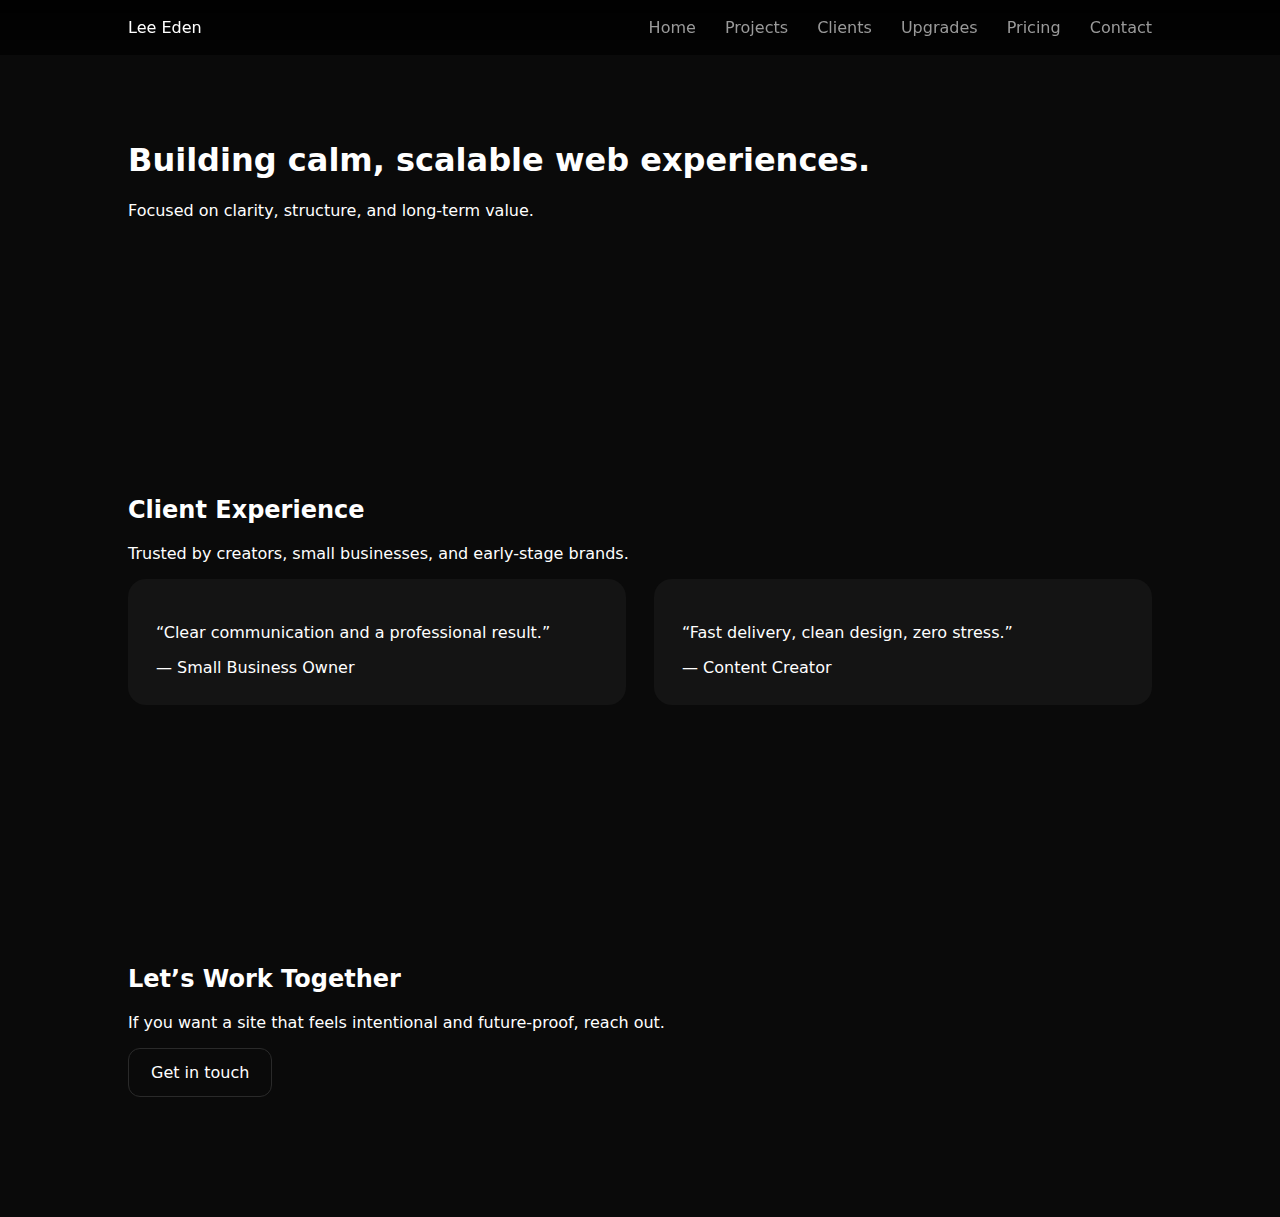
<file: index.html>
<!DOCTYPE html>
<html lang="en">
<head>
    <!-- BASIC -->
<title>Lee Eden | Web Developer</title>
<meta name="description" content="High-performance websites built for clarity, speed, and conversion.">

<!-- OPEN GRAPH (social previews) -->
<meta property="og:title" content="Lee Eden | Web Developer">
<meta property="og:description" content="Modern, fast, professional websites designed to convert.">
<meta property="og:image" content="https://yourusername.github.io/lee-eden-portfolio/assets/preview.png">
<meta property="og:url" content="https://yourusername.github.io/lee-eden-portfolio/">
<meta property="og:type" content="website">

<!-- TWITTER -->
<meta name="twitter:card" content="summary_large_image">
<meta name="twitter:title" content="Lee Eden | Web Developer">
<meta name="twitter:description" content="Modern websites built with precision and intent.">
<meta name="twitter:image" content="https://yourusername.github.io/lee-eden-portfolio/assets/preview.png">
<meta charset="UTF-8" />
<meta name="viewport" content="width=device-width, initial-scale=1.0" />
<title> Eden | Portfolio</title>
<link rel="stylesheet" href="css/base.css" />
<link rel="stylesheet" href="css/layout.css" />
<link rel="stylesheet" href="css/components.css" />
</head>
<body>
<nav>
<span>Lee Eden</span>
<div class="nav-links">
<a href="index.html">Home</a>
<a href="projects.html">Projects</a>
<a href="clients.html">Clients</a>
<a href="upgrades.html">Upgrades</a>
<a href="pricing.html">Pricing</a>
<a href="contact.html">Contact</a>
</div>
</nav>


<section class="reveal">
<h1>Building calm, scalable web experiences.</h1>
<p>Focused on clarity, structure, and long-term value.</p>
</section>


<section class="reveal" id="clients-preview">
<h2>Client Experience</h2>
<p>Trusted by creators, small businesses, and early-stage brands.</p>
<div class="grid">
<div class="card">
<p>“Clear communication and a professional result.”</p>
<span>— Small Business Owner</span>
</div>
<div class="card">
<p>“Fast delivery, clean design, zero stress.”</p>
<span>— Content Creator</span>
</div>
</div>
</section>


<section class="reveal" id="contact-preview">
<h2>Let’s Work Together</h2>
<p>If you want a site that feels intentional and future-proof, reach out.</p>
<a class="button" href="contact.html">Get in touch</a>
</section>


<script src="js/reveal.js"></script>
</body>
</html>
</file>
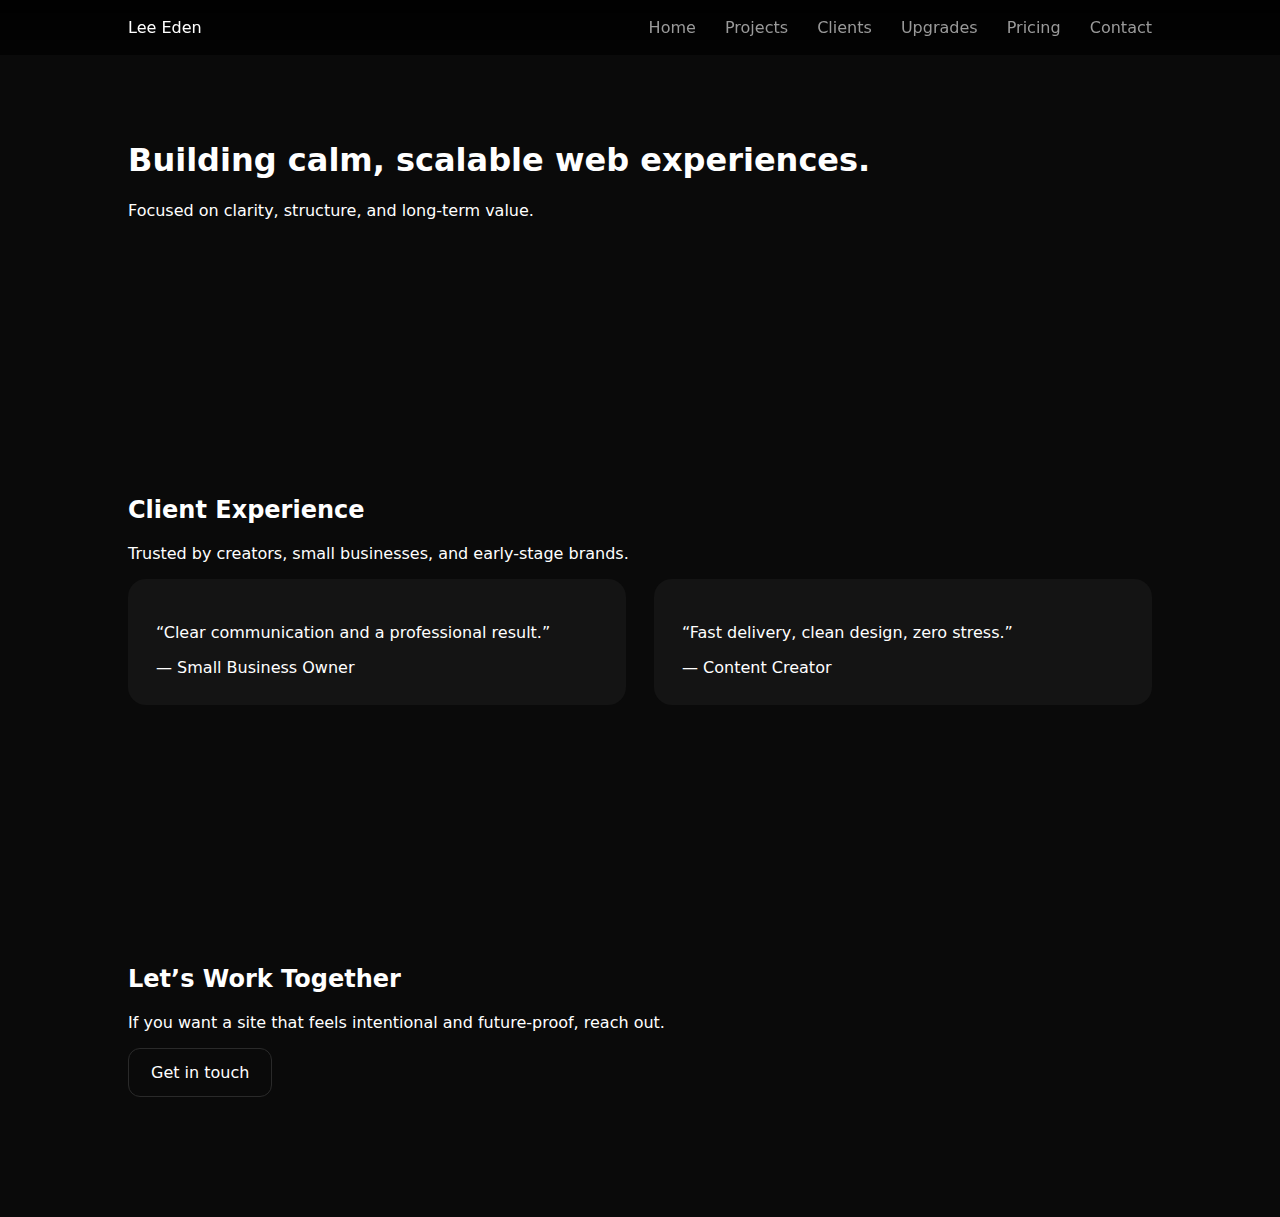
<file: Portfolio/index.html>
<!DOCTYPE html>
<html lang="en">
<head>
<meta charset="UTF-8" />
<meta name="viewport" content="width=device-width, initial-scale=1.0" />
<title> Eden | Portfolio</title>
<link rel="stylesheet" href="css/base.css" />
<link rel="stylesheet" href="css/layout.css" />
<link rel="stylesheet" href="css/components.css" />
</head>
<body>
<nav>
<span>Lee Eden</span>
<div class="nav-links">
<a href="index.html">Home</a>
<a href="projects.html">Projects</a>
<a href="clients.html">Clients</a>
<a href="upgrades.html">Upgrades</a>
<a href="pricing.html">Pricing</a>
<a href="contact.html">Contact</a>
</div>
</nav>


<section class="reveal">
<h1>Building calm, scalable web experiences.</h1>
<p>Focused on clarity, structure, and long-term value.</p>
</section>


<section class="reveal" id="clients-preview">
<h2>Client Experience</h2>
<p>Trusted by creators, small businesses, and early-stage brands.</p>
<div class="grid">
<div class="card">
<p>“Clear communication and a professional result.”</p>
<span>— Small Business Owner</span>
</div>
<div class="card">
<p>“Fast delivery, clean design, zero stress.”</p>
<span>— Content Creator</span>
</div>
</div>
</section>


<section class="reveal" id="contact-preview">
<h2>Let’s Work Together</h2>
<p>If you want a site that feels intentional and future-proof, reach out.</p>
<a class="button" href="contact.html">Get in touch</a>
</section>


<script src="js/reveal.js"></script>
</body>
</html>
</file>
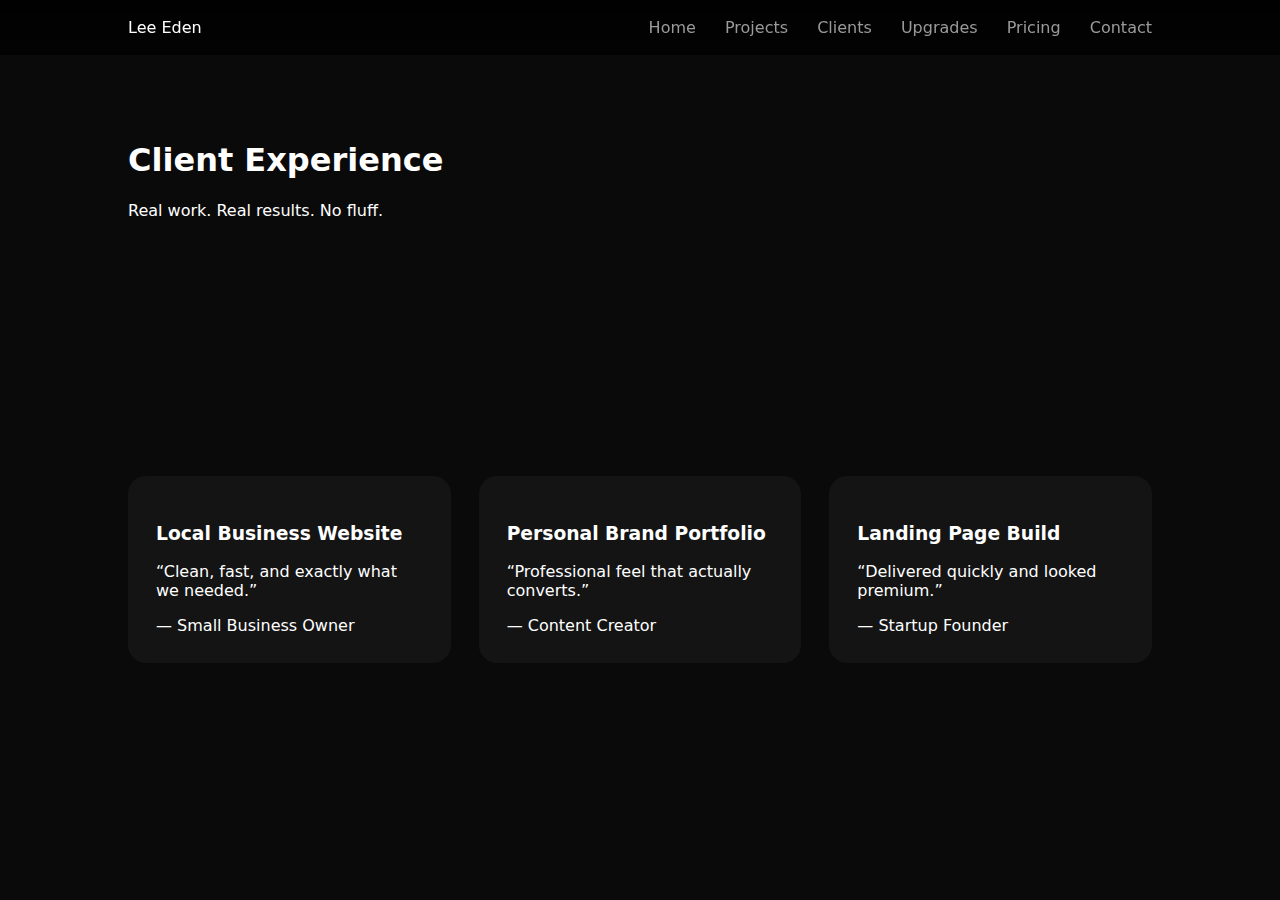
<file: clients.html>
<!DOCTYPE html>
<html lang="en">
<head>
    <!-- BASIC -->
<title>Lee Eden | Web Developer</title>
<meta name="description" content="High-performance websites built for clarity, speed, and conversion.">

<!-- OPEN GRAPH (social previews) -->
<meta property="og:title" content="Lee Eden | Web Developer">
<meta property="og:description" content="Modern, fast, professional websites designed to convert.">
<meta property="og:image" content="https://yourusername.github.io/lee-eden-portfolio/assets/preview.png">
<meta property="og:url" content="https://yourusername.github.io/lee-eden-portfolio/">
<meta property="og:type" content="website">

<!-- TWITTER -->
<meta name="twitter:card" content="summary_large_image">
<meta name="twitter:title" content="Lee Eden | Web Developer">
<meta name="twitter:description" content="Modern websites built with precision and intent.">
<meta name="twitter:image" content="https://yourusername.github.io/lee-eden-portfolio/assets/preview.png">
  <meta charset="UTF-8" />
  <title>Clients | Eden</title>
<link rel="stylesheet" href="css/base.css" />
<link rel="stylesheet" href="css/layout.css" />
<link rel="stylesheet" href="css/components.css" />
</head>
<body>

<nav>
  <span>Lee Eden</span>
  <div class="nav-links">
    <a href="index.html">Home</a>
    <a href="projects.html">Projects</a>
    <a href="clients.html" class="active">Clients</a>
    <a href="upgrades.html">Upgrades</a>
    <a href="pricing.html">Pricing</a>
    <a href="contact.html">Contact</a>
  </div>
</nav>

<main class="page">
  <section class="page-header">
    <h1>Client Experience</h1>
    <p>Real work. Real results. No fluff.</p>
  </section>

  <section class="grid">
    <div class="card">
      <h3>Local Business Website</h3>
      <p>“Clean, fast, and exactly what we needed.”</p>
      <span>— Small Business Owner</span>
    </div>

    <div class="card">
      <h3>Personal Brand Portfolio</h3>
      <p>“Professional feel that actually converts.”</p>
      <span>— Content Creator</span>
    </div>

    <div class="card">
      <h3>Landing Page Build</h3>
      <p>“Delivered quickly and looked premium.”</p>
      <span>— Startup Founder</span>
    </div>
  </section>
</main>

</body>
</html>
</file>
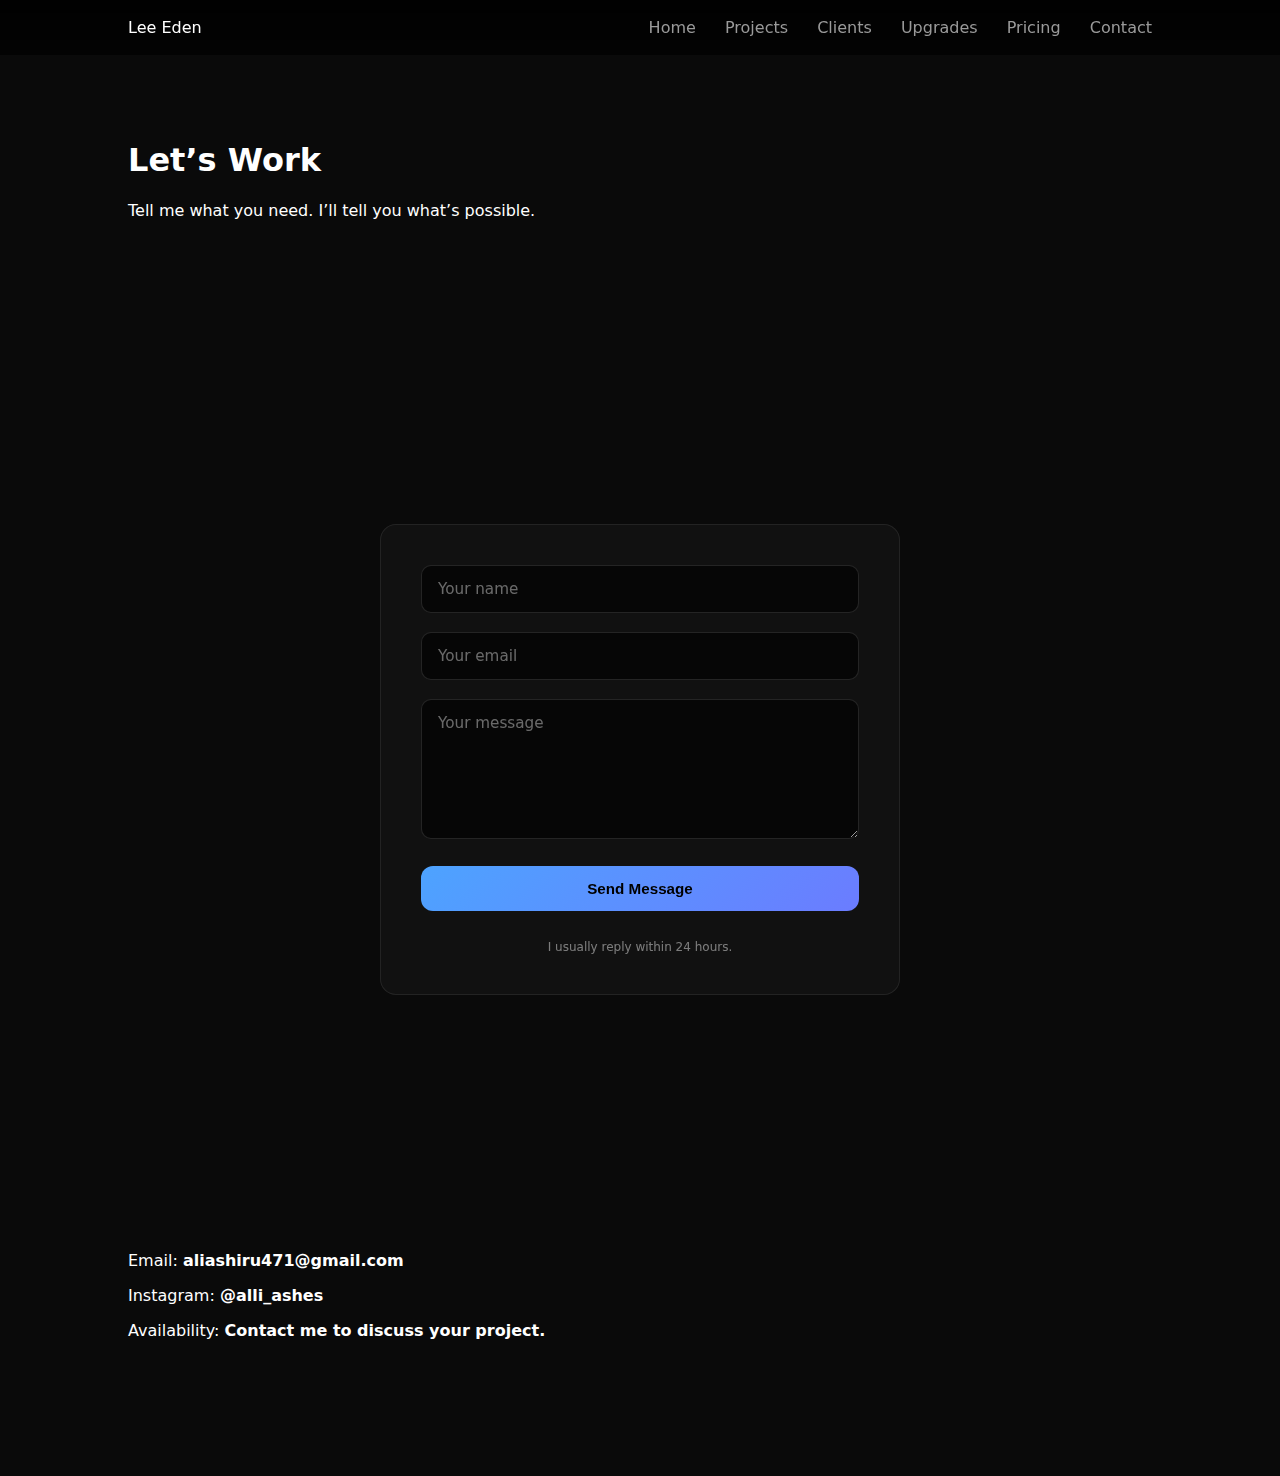
<file: contact.html>
<!DOCTYPE html>
<html lang="en">
<head>
    <!-- BASIC -->
<title>Lee Eden | Web Developer</title>
<meta name="description" content="High-performance websites built for clarity, speed, and conversion.">

<!-- OPEN GRAPH (social previews) -->
<meta property="og:title" content="Lee Eden | Web Developer">
<meta property="og:description" content="Modern, fast, professional websites designed to convert.">
<meta property="og:image" content="https://yourusername.github.io/lee-eden-portfolio/assets/preview.png">
<meta property="og:url" content="https://yourusername.github.io/lee-eden-portfolio/">
<meta property="og:type" content="website">

<!-- TWITTER -->
<meta name="twitter:card" content="summary_large_image">
<meta name="twitter:title" content="Lee Eden | Web Developer">
<meta name="twitter:description" content="Modern websites built with precision and intent.">
<meta name="twitter:image" content="https://yourusername.github.io/lee-eden-portfolio/assets/preview.png">
  <meta charset="UTF-8" />
  <title>Contact | Eden</title>
<link rel="stylesheet" href="css/base.css" />
<link rel="stylesheet" href="css/layout.css" />
<link rel="stylesheet" href="css/components.css" />
<link rel="stylesheet" href="css/contact-form.css" />
</head>
<body>

<nav>
  <span>Lee Eden</span>
  <div class="nav-links">
    <a href="index.html">Home</a>
    <a href="projects.html">Projects</a>
    <a href="clients.html">Clients</a>
    <a href="upgrades.html">Upgrades</a>
    <a href="pricing.html">Pricing</a>
    <a href="contact.html" class="active">Contact</a>
  </div>
</nav>

<main class="page">
  <section class="page-header">
    <h1>Let’s Work</h1>
    <p>Tell me what you need. I’ll tell you what’s possible.</p>
  </section>

  <section class="contact-box">
    <form action="https://formspree.io/f/mdklydwg" method="POST" class="contact-form">
  <input type="text" name="name" placeholder="Your name" required>
  <input type="email" name="email" placeholder="Your email" required>
  <textarea name="message" placeholder="Your message" required></textarea>
  <button type="submit">Send Message</button>
</form>
    </section>
    <section class="contact-info">
    <p>Email: <strong>aliashiru471@gmail.com</strong></p>
    <p>Instagram: <strong>@alli_ashes</strong></p>
    <p>Availability: <strong>Contact me to discuss your project.</strong></p>
  </section>
</main>

</body>
</html>
</file>
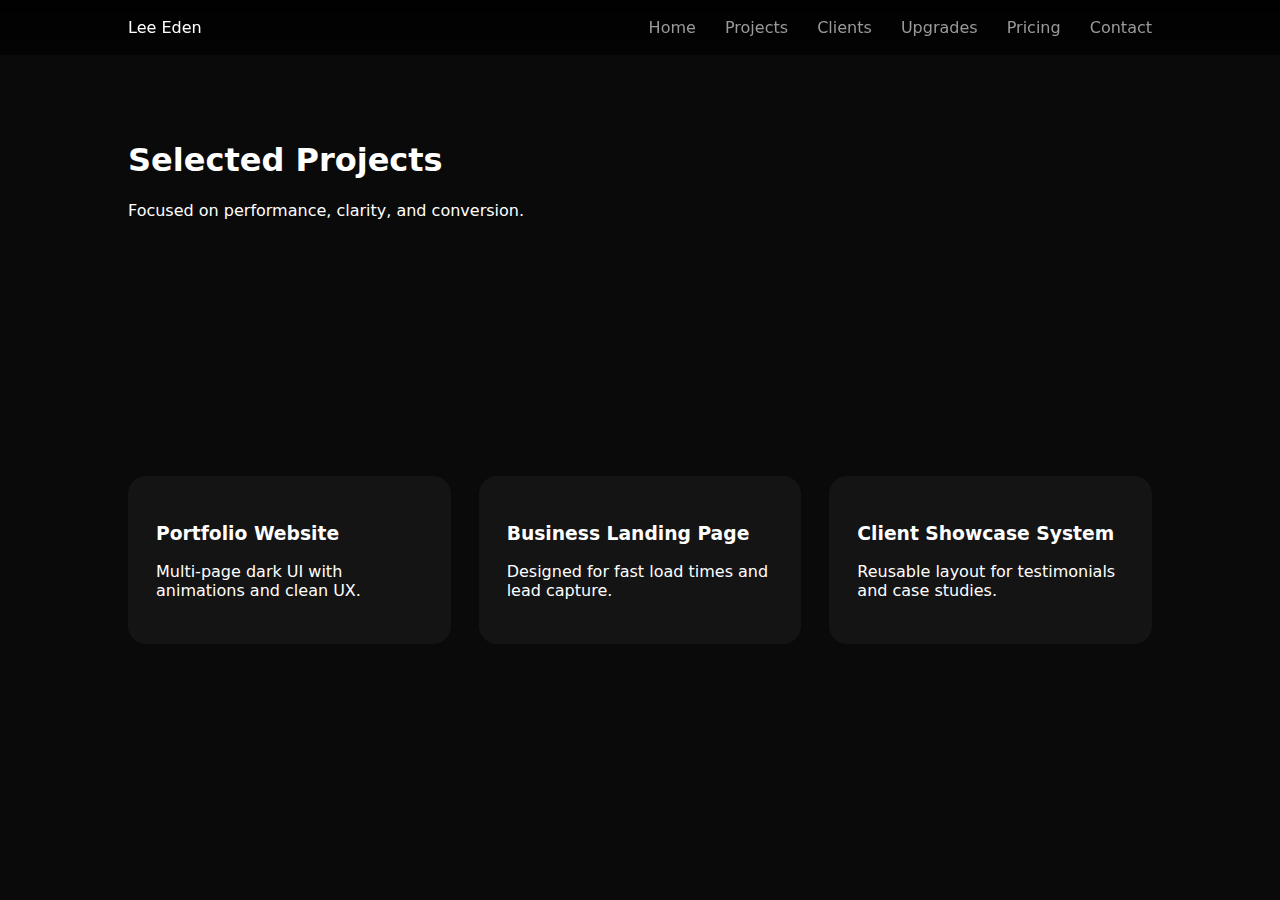
<file: projects.html>
<!DOCTYPE html>
<html lang="en">
<head>
    <!-- BASIC -->
<title>Lee Eden | Web Developer</title>
<meta name="description" content="High-performance websites built for clarity, speed, and conversion.">

<!-- OPEN GRAPH (social previews) -->
<meta property="og:title" content="Lee Eden | Web Developer">
<meta property="og:description" content="Modern, fast, professional websites designed to convert.">
<meta property="og:image" content="https://yourusername.github.io/lee-eden-portfolio/assets/preview.png">
<meta property="og:url" content="https://yourusername.github.io/lee-eden-portfolio/">
<meta property="og:type" content="website">

<!-- TWITTER -->
<meta name="twitter:card" content="summary_large_image">
<meta name="twitter:title" content="Lee Eden | Web Developer">
<meta name="twitter:description" content="Modern websites built with precision and intent.">
<meta name="twitter:image" content="https://yourusername.github.io/lee-eden-portfolio/assets/preview.png">
  <meta charset="UTF-8" />
  <title>Projects | Lee Eden</title>
<link rel="stylesheet" href="css/base.css" />
<link rel="stylesheet" href="css/layout.css" />
<link rel="stylesheet" href="css/components.css" />
</head>
<body>

<nav>
  <span>Lee Eden</span>
  <div class="nav-links">
    <a href="index.html">Home</a>
    <a href="projects.html" class="active">Projects</a>
    <a href="clients.html">Clients</a>
    <a href="upgrades.html">Upgrades</a>
    <a href="pricing.html">Pricing</a>
    <a href="contact.html">Contact</a>
  </div>
</nav>

<main class="page">
  <section class="page-header">
    <h1>Selected Projects</h1>
    <p>Focused on performance, clarity, and conversion.</p>
  </section>

  <section class="grid">
    <div class="card">
      <h3>Portfolio Website</h3>
      <p>Multi-page dark UI with animations and clean UX.</p>
    </div>

    <div class="card">
      <h3>Business Landing Page</h3>
      <p>Designed for fast load times and lead capture.</p>
    </div>

    <div class="card">
      <h3>Client Showcase System</h3>
      <p>Reusable layout for testimonials and case studies.</p>
    </div>
  </section>
</main>

</body>
</html>
</file>
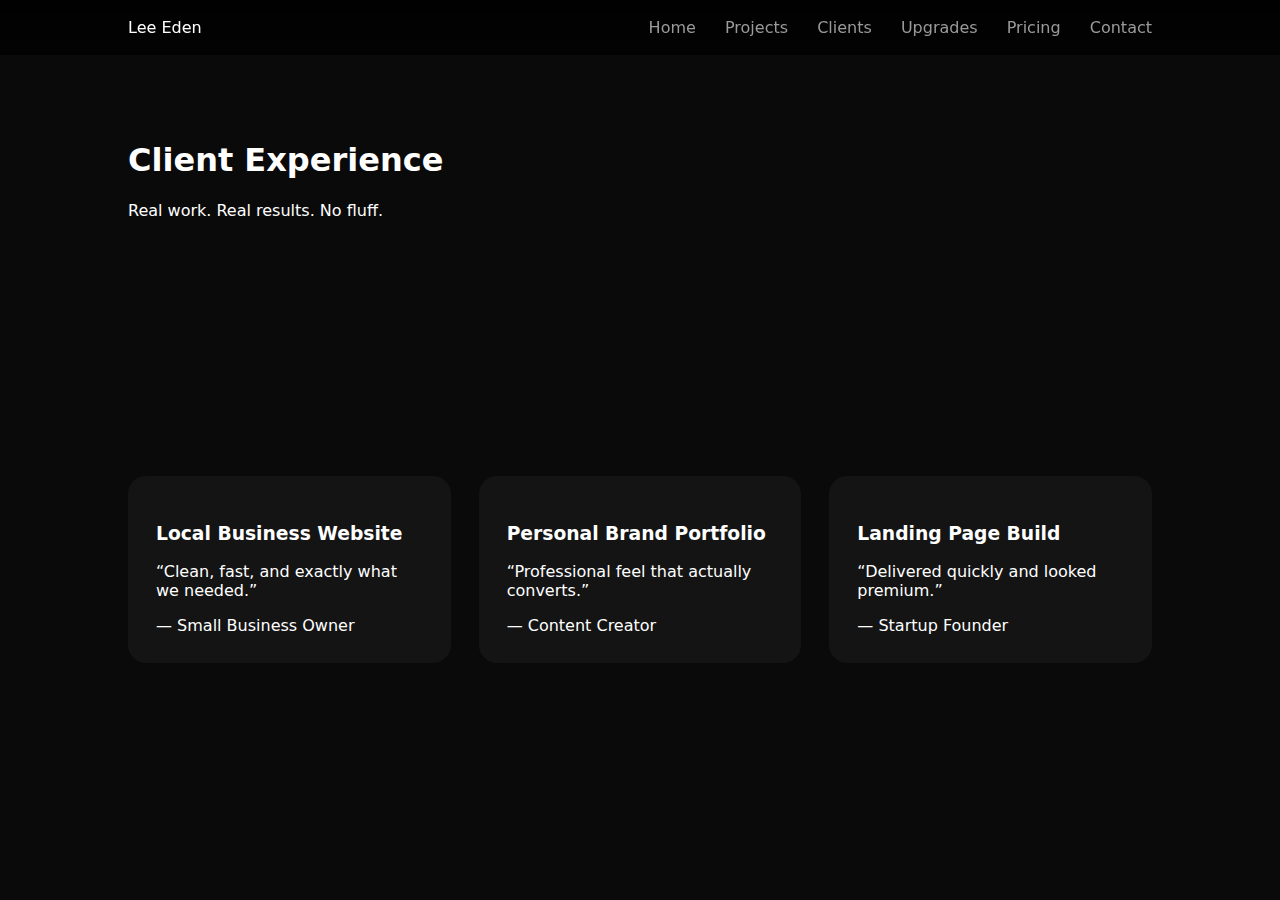
<file: Portfolio/clients.html>
<!DOCTYPE html>
<html lang="en">
<head>
  <meta charset="UTF-8" />
  <title>Clients | Eden</title>
<link rel="stylesheet" href="css/base.css" />
<link rel="stylesheet" href="css/layout.css" />
<link rel="stylesheet" href="css/components.css" />
</head>
<body>

<nav>
  <span>Lee Eden</span>
  <div class="nav-links">
    <a href="index.html">Home</a>
    <a href="projects.html">Projects</a>
    <a href="clients.html" class="active">Clients</a>
    <a href="upgrades.html">Upgrades</a>
    <a href="pricing.html">Pricing</a>
    <a href="contact.html">Contact</a>
  </div>
</nav>

<main class="page">
  <section class="page-header">
    <h1>Client Experience</h1>
    <p>Real work. Real results. No fluff.</p>
  </section>

  <section class="grid">
    <div class="card">
      <h3>Local Business Website</h3>
      <p>“Clean, fast, and exactly what we needed.”</p>
      <span>— Small Business Owner</span>
    </div>

    <div class="card">
      <h3>Personal Brand Portfolio</h3>
      <p>“Professional feel that actually converts.”</p>
      <span>— Content Creator</span>
    </div>

    <div class="card">
      <h3>Landing Page Build</h3>
      <p>“Delivered quickly and looked premium.”</p>
      <span>— Startup Founder</span>
    </div>
  </section>
</main>

</body>
</html>
</file>
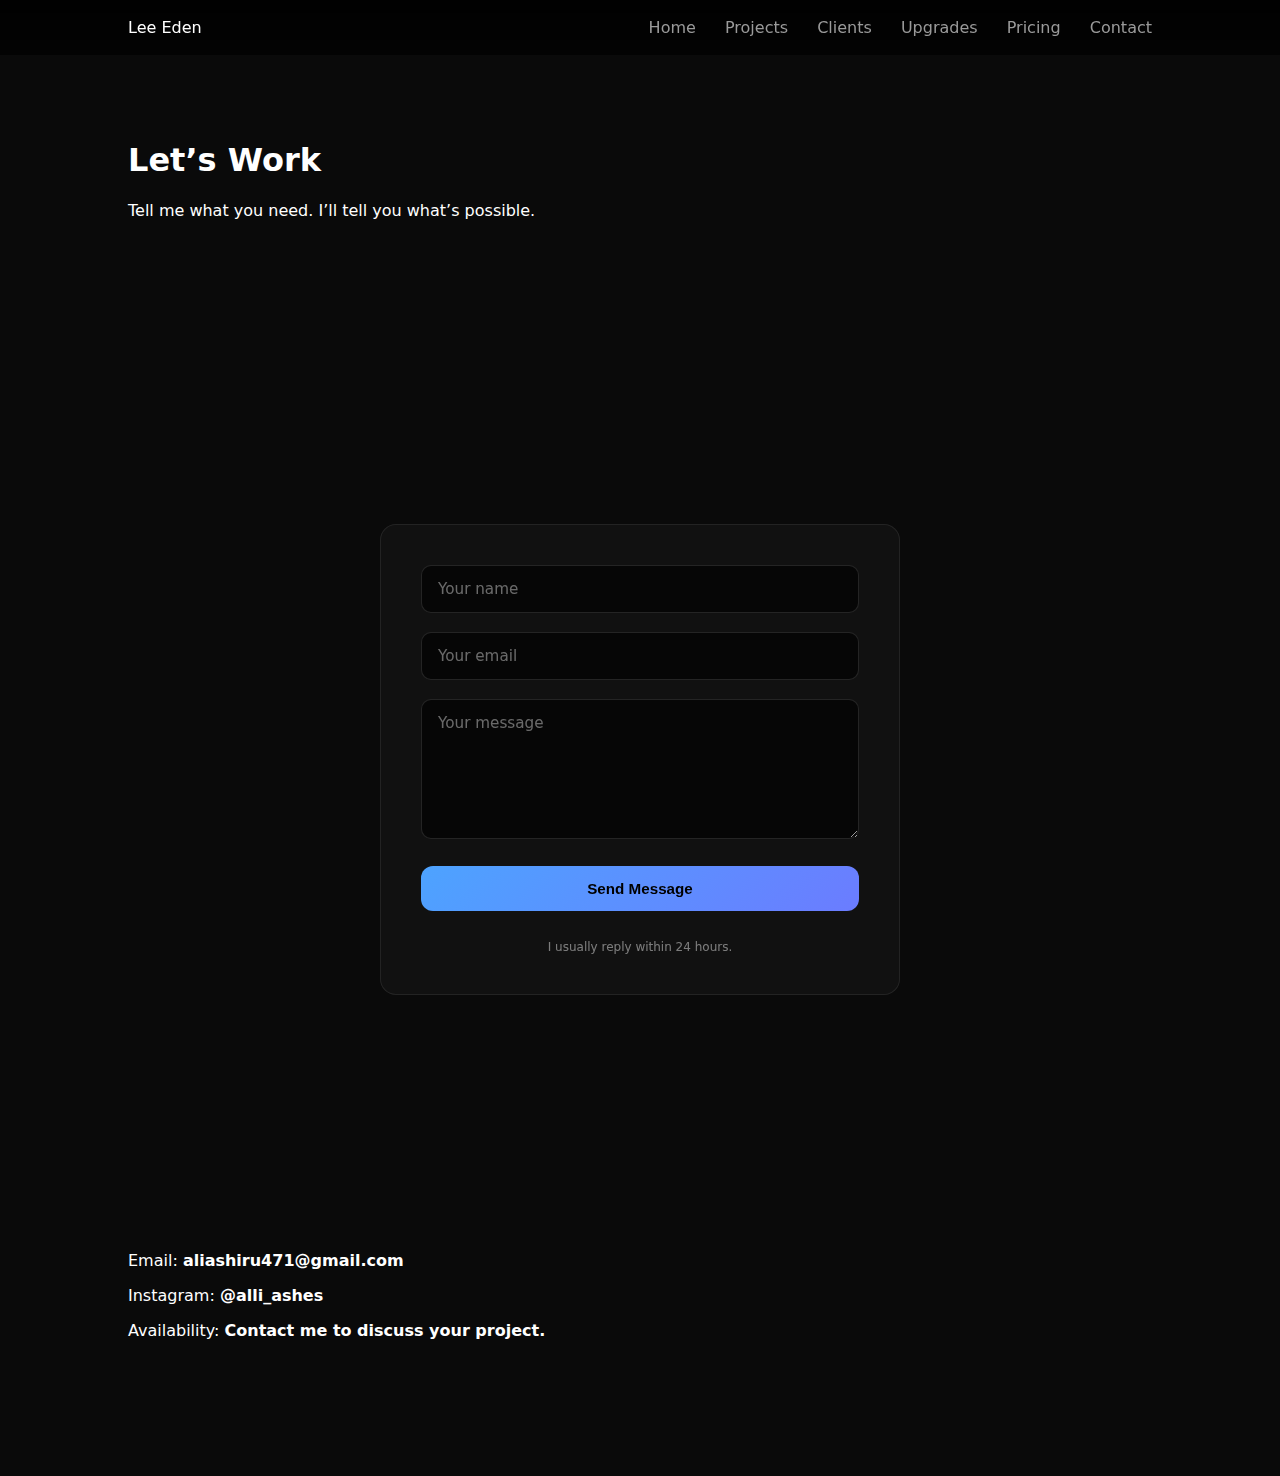
<file: Portfolio/contact.html>
<!DOCTYPE html>
<html lang="en">
<head>
  <meta charset="UTF-8" />
  <title>Contact | Eden</title>
<link rel="stylesheet" href="css/base.css" />
<link rel="stylesheet" href="css/layout.css" />
<link rel="stylesheet" href="css/components.css" />
<link rel="stylesheet" href="css/contact-form.css" />
</head>
<body>

<nav>
  <span>Lee Eden</span>
  <div class="nav-links">
    <a href="index.html">Home</a>
    <a href="projects.html">Projects</a>
    <a href="clients.html">Clients</a>
    <a href="upgrades.html">Upgrades</a>
    <a href="pricing.html">Pricing</a>
    <a href="contact.html" class="active">Contact</a>
  </div>
</nav>

<main class="page">
  <section class="page-header">
    <h1>Let’s Work</h1>
    <p>Tell me what you need. I’ll tell you what’s possible.</p>
  </section>

  <section class="contact-box">
    <form action="https://formspree.io/f/mdklydwg" method="POST" class="contact-form">
  <input type="text" name="name" placeholder="Your name" required>
  <input type="email" name="email" placeholder="Your email" required>
  <textarea name="message" placeholder="Your message" required></textarea>
  <button type="submit">Send Message</button>
</form>
    </section>
    <section class="contact-info">
    <p>Email: <strong>aliashiru471@gmail.com</strong></p>
    <p>Instagram: <strong>@alli_ashes</strong></p>
    <p>Availability: <strong>Contact me to discuss your project.</strong></p>
  </section>
</main>

</body>
</html>
</file>
<file: css/base.css>
:root {
--bg: #0a0a0a;
--card: #141414;
--text: #ffffff;
--muted: #9a9a9a;
--accent: #5da9ff;
}


* { box-sizing: border-box; }
body {
margin: 0;
font-family: system-ui, sans-serif;
background: var(--bg);
color: var(--text);
}


a {
color: inherit;
text-decoration: none;
position: relative;
}


/* Global link hover effect */
a:not(.button)::after {
content: '';
position: absolute;
left: 0;
bottom: -4px;
width: 0;
height: 2px;
background: var(--accent);
transition: width 0.3s ease;
}


a:not(.button):hover::after {
width: 100%;
}
</file>
<file: css/layout.css>
nav {
position: fixed;
top: 0;
width: 100%;
padding: 18px 10%;
display: flex;
justify-content: space-between;
align-items: center;
background: linear-gradient(to bottom, rgba(0,0,0,0.85), rgba(0,0,0,0.65));
backdrop-filter: blur(12px);
z-index: 100;
}


nav ul {
display: flex;
align-items: center;
gap: 32px;
list-style: none;
margin: 0;
padding: 0;
}


.nav-links a {
margin-left: 24px;
position: relative;
color: var(--muted);
transition: color 0.3s ease;
}


.nav-links a::after {
content: '';
position: absolute;
left: 0;
bottom: -6px;
width: 0;
height: 2px;
background: var(--accent);
transition: width 0.3s ease;
}


.nav-links a:hover {
color: var(--text);
}


.nav-links a:hover::after {
width: 100%;
}


section {
padding: 120px 10%;
}


.grid {
display: grid;
grid-template-columns: repeat(auto-fit, minmax(260px, 1fr));
gap: 28px;
}
</file>
<file: css/components.css>
.card {
background: var(--card);
padding: 28px;
border-radius: 18px;
transition: transform 0.3s ease, box-shadow 0.3s ease;
}


.card:hover {
transform: translateY(-6px);
box-shadow: 0 20px 40px rgba(0,0,0,0.6);
}


.button {
display: inline-block;
padding: 14px 22px;
border-radius: 12px;
border: 1px solid #2a2a2a;
cursor: pointer;
}


.reveal {
opacity: 0;
transform: translateY(30px);
}


.reveal.visible {
opacity: 1;
transform: translateY(0);
transition: all 0.8s ease;
}
</file>
<file: Portfolio/css/base.css>
:root {
--bg: #0a0a0a;
--card: #141414;
--text: #ffffff;
--muted: #9a9a9a;
--accent: #5da9ff;
}


* { box-sizing: border-box; }
body {
margin: 0;
font-family: system-ui, sans-serif;
background: var(--bg);
color: var(--text);
}


a {
color: inherit;
text-decoration: none;
position: relative;
}


/* Global link hover effect */
a:not(.button)::after {
content: '';
position: absolute;
left: 0;
bottom: -4px;
width: 0;
height: 2px;
background: var(--accent);
transition: width 0.3s ease;
}


a:not(.button):hover::after {
width: 100%;
}
</file>
<file: Portfolio/css/layout.css>
nav {
position: fixed;
top: 0;
width: 100%;
padding: 18px 10%;
display: flex;
justify-content: space-between;
align-items: center;
background: linear-gradient(to bottom, rgba(0,0,0,0.85), rgba(0,0,0,0.65));
backdrop-filter: blur(12px);
z-index: 100;
}


nav ul {
display: flex;
align-items: center;
gap: 32px;
list-style: none;
margin: 0;
padding: 0;
}


.nav-links a {
margin-left: 24px;
position: relative;
color: var(--muted);
transition: color 0.3s ease;
}


.nav-links a::after {
content: '';
position: absolute;
left: 0;
bottom: -6px;
width: 0;
height: 2px;
background: var(--accent);
transition: width 0.3s ease;
}


.nav-links a:hover {
color: var(--text);
}


.nav-links a:hover::after {
width: 100%;
}


section {
padding: 120px 10%;
}


.grid {
display: grid;
grid-template-columns: repeat(auto-fit, minmax(260px, 1fr));
gap: 28px;
}
</file>
<file: Portfolio/css/components.css>
.card {
background: var(--card);
padding: 28px;
border-radius: 18px;
transition: transform 0.3s ease, box-shadow 0.3s ease;
}


.card:hover {
transform: translateY(-6px);
box-shadow: 0 20px 40px rgba(0,0,0,0.6);
}


.button {
display: inline-block;
padding: 14px 22px;
border-radius: 12px;
border: 1px solid #2a2a2a;
cursor: pointer;
}


.reveal {
opacity: 0;
transform: translateY(30px);
}


.reveal.visible {
opacity: 1;
transform: translateY(0);
transition: all 0.8s ease;
}
</file>
<file: css/contact-form.css>
.contact-form {
  max-width: 520px;
  margin: 3rem auto 0;
  padding: 2.5rem;
  background: rgba(255, 255, 255, 0.03);
  border: 1px solid rgba(255, 255, 255, 0.08);
  border-radius: 16px;
  backdrop-filter: blur(12px);
  display: flex;
  flex-direction: column;
  gap: 1.2rem;
}

.contact-form input,
.contact-form textarea {
  background: rgba(0, 0, 0, 0.6);
  border: 1px solid rgba(255, 255, 255, 0.12);
  border-radius: 10px;
  padding: 14px 16px;
  color: #fff;
  font-size: 0.95rem;
  font-family: inherit;
  outline: none;
  transition: border 0.25s ease, box-shadow 0.25s ease;
}

.contact-form textarea {
  min-height: 140px;
  resize: vertical;
}

.contact-form input::placeholder,
.contact-form textarea::placeholder {
  color: rgba(255, 255, 255, 0.4);
}

.contact-form input:focus,
.contact-form textarea:focus {
  border-color: #4da3ff;
  box-shadow: 0 0 0 2px rgba(77, 163, 255, 0.2);
}

/* ===== SUBMIT BUTTON ===== */

.contact-form button {
  margin-top: 0.5rem;
  padding: 14px;
  border-radius: 12px;
  border: none;
  background: linear-gradient(135deg, #4da3ff, #6b7cff);
  color: #000;
  font-weight: 600;
  font-size: 0.95rem;
  cursor: pointer;
  transition: transform 0.2s ease, box-shadow 0.2s ease, opacity 0.2s ease;
}

.contact-form button:hover {
  transform: translateY(-2px);
  box-shadow: 0 10px 30px rgba(77, 163, 255, 0.35);
  opacity: 0.95;
}

.contact-form button:active {
  transform: translateY(0);
  box-shadow: none;
}

/* ===== SMALL TRUST TEXT ===== */

.contact-form::after {
  content: "I usually reply within 24 hours.";
  margin-top: 0.6rem;
  font-size: 0.75rem;
  color: rgba(255, 255, 255, 0.45);
  text-align: center;
}
</file>
<file: Portfolio/css/contact-form.css>
.contact-form {
  max-width: 520px;
  margin: 3rem auto 0;
  padding: 2.5rem;
  background: rgba(255, 255, 255, 0.03);
  border: 1px solid rgba(255, 255, 255, 0.08);
  border-radius: 16px;
  backdrop-filter: blur(12px);
  display: flex;
  flex-direction: column;
  gap: 1.2rem;
}

.contact-form input,
.contact-form textarea {
  background: rgba(0, 0, 0, 0.6);
  border: 1px solid rgba(255, 255, 255, 0.12);
  border-radius: 10px;
  padding: 14px 16px;
  color: #fff;
  font-size: 0.95rem;
  font-family: inherit;
  outline: none;
  transition: border 0.25s ease, box-shadow 0.25s ease;
}

.contact-form textarea {
  min-height: 140px;
  resize: vertical;
}

.contact-form input::placeholder,
.contact-form textarea::placeholder {
  color: rgba(255, 255, 255, 0.4);
}

.contact-form input:focus,
.contact-form textarea:focus {
  border-color: #4da3ff;
  box-shadow: 0 0 0 2px rgba(77, 163, 255, 0.2);
}

/* ===== SUBMIT BUTTON ===== */

.contact-form button {
  margin-top: 0.5rem;
  padding: 14px;
  border-radius: 12px;
  border: none;
  background: linear-gradient(135deg, #4da3ff, #6b7cff);
  color: #000;
  font-weight: 600;
  font-size: 0.95rem;
  cursor: pointer;
  transition: transform 0.2s ease, box-shadow 0.2s ease, opacity 0.2s ease;
}

.contact-form button:hover {
  transform: translateY(-2px);
  box-shadow: 0 10px 30px rgba(77, 163, 255, 0.35);
  opacity: 0.95;
}

.contact-form button:active {
  transform: translateY(0);
  box-shadow: none;
}

/* ===== SMALL TRUST TEXT ===== */

.contact-form::after {
  content: "I usually reply within 24 hours.";
  margin-top: 0.6rem;
  font-size: 0.75rem;
  color: rgba(255, 255, 255, 0.45);
  text-align: center;
</file>
